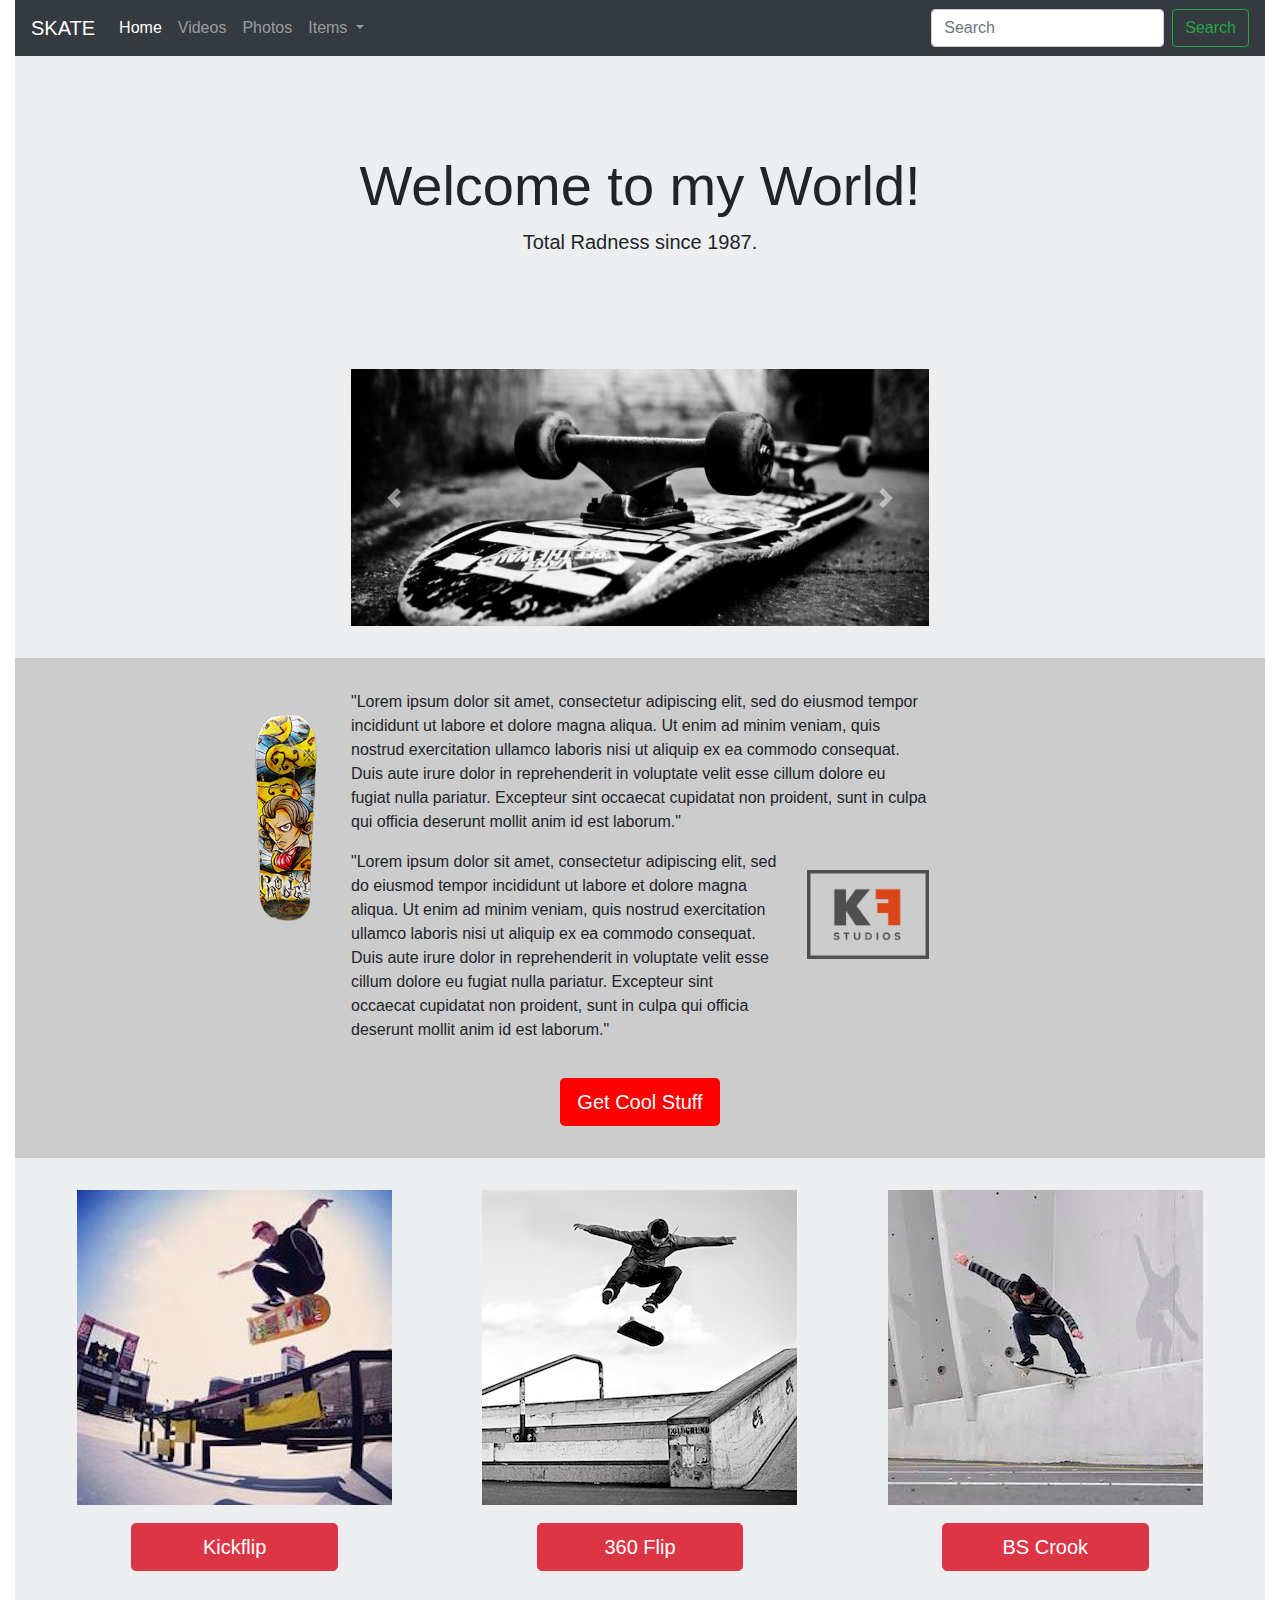
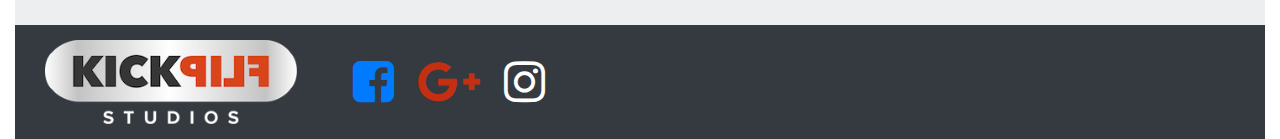
<file: index.html>
<!doctype html>
<html lang="en">
  <head>
    <!-- Required meta tags -->
    <meta charset="utf-8">
    <meta name="viewport" content="width=device-width, initial-scale=1, shrink-to-fit=no">

    <!-- Bootstrap CSS -->
    <link rel="stylesheet" href="/css/bootstrap-grid.min.css">
    <link rel="stylesheet" href="/css/bootstrap.min.css">
    <link rel="stylesheet" href="style.css">
    <link rel="stylesheet" href="https://cdnjs.cloudflare.com/ajax/libs/font-awesome/4.7.0/css/font-awesome.min.css">
    <title>Skate or Die</title>
  </head>
  
    <body>
      
<!-------------------------Working In Navbar------------ -->
 <div class="container-fluid">
    <nav class="navbar navbar-expand-lg navbar-dark bg-dark">
  <a class="navbar-brand" href="#">SKATE</a>
  <button class="navbar-toggler" type="button" data-toggle="collapse" data-target="#navbarSupportedContent" aria-controls="navbarSupportedContent" aria-expanded="false" aria-label="Toggle navigation">
    <span class="navbar-toggler-icon"></span>
  </button>

  <div class="collapse navbar-collapse" id="navbarSupportedContent">
    <ul class="navbar-nav mr-auto">
      <li class="nav-item active">
        <a class="nav-link" href="#">Home <span class="sr-only">(current)</span></a>
      </li>
      <li class="nav-item">
        <a class="nav-link" href="#">Videos</a>
      </li>
        <li class="nav-item">
        <a class="nav-link" href="#">Photos</a>
      </li>
      <li class="nav-item dropdown">
        <a class="nav-link dropdown-toggle" href="#" id="navbarDropdown" role="button" data-toggle="dropdown" aria-haspopup="true" aria-expanded="false">
          Items
        </a>
        <div class="dropdown-menu" aria-labelledby="navbarDropdown">
          <a class="dropdown-item" href="#">Pants</a>
          <a class="dropdown-item" href="#">Shirt</a>
          <div class="dropdown-divider"></div>
          <a class="dropdown-item" href="#">Apparel</a>
        </div>
      </li>
    </ul>
    <form class="form-inline my-2 my-lg-0">
      <input class="form-control mr-sm-2" type="search" placeholder="Search" aria-label="Search">
      <button class="btn btn-outline-success my-2 my-sm-0" type="submit">Search</button>
    </form>
  </div>
</nav>

      
<!--******************Headwords******************-->
 <!--///////////////////////Carousel\\\\\\\\\\\\\\-->    
        <div class="sectionLight">
            <div class="row">
             <div class="col-sm-12">
               <div class="jumbotron jumbotron-fluid">
                <div class="container">
                  <h1 class="display-4">Welcome to my World! </h1>
                  <p class="lead">Total Radness since 1987.</p>
                 </div>
                </div>  
             </div>
            </div>
            <div class="row">
              <div class="col"></div>
              <div class="col-sm-12 col-md-6">
                  <div id="mainCarousel" class="carousel slide" data-ride="carousel">
  <div class="carousel-inner">
    <div class="carousel-item active">
      <img class="d-block w-100" src="assets/board.jpg" alt="First slide">
    </div>
    <div class="carousel-item">
      <img class="d-block w-100" src="assets/tipsolahraga.jpg" alt="Second slide">
        <div class="carousel-caption d-none d-md-block">
        <h5>Skate for Life</h5>
        <p>Show me some tricks</p>
        </div>
    </div>
    <div class="carousel-item">
      <img class="d-block w-100" src="assets/longboard.jpg" alt="Third slide">
    </div>
  </div>
  <a class="carousel-control-prev" href="#mainCarousel" role="button" data-slide="prev">
    <span class="carousel-control-prev-icon" aria-hidden="true"></span>
    <span class="sr-only">Previous</span>
  </a>
  <a class="carousel-control-next" href="#mainCarousel" role="button" data-slide="next">
    <span class="carousel-control-next-icon" aria-hidden="true"></span>
    <span class="sr-only">Next</span>
  </a>
</div>
              </div>
                <div class="col"></div>
            </div>
        </div>

 <!--///////////////////////Section Dark\\\\\\\\\\\\\\-->        <div class="sectionDark">
        <div class="row">
            <div class="col-sm-12 col-md-1 offset-md-2">
                <img src="assets/prodigy.png" class="img-fluid skatework" alt="Responsive image">
            </div>
            <div class="col-sm-12 col-md-6">
                <div class="row">
                    <div class="col-sm-12">
                        <p>"Lorem ipsum dolor sit amet, consectetur adipiscing elit, sed do eiusmod tempor incididunt ut labore et dolore magna aliqua. Ut enim ad minim veniam, quis nostrud exercitation ullamco laboris nisi ut aliquip ex ea commodo consequat. Duis aute irure dolor in reprehenderit in voluptate velit esse cillum dolore eu fugiat nulla pariatur. Excepteur sint occaecat cupidatat non proident, sunt in culpa qui officia deserunt mollit anim id est laborum."</p>
                    </div>
                </div>
                <div class="row">
                    <div class="col-sm-12 col-md-9">
                        <p>"Lorem ipsum dolor sit amet, consectetur adipiscing elit, sed do eiusmod tempor incididunt ut labore et dolore magna aliqua. Ut enim ad minim veniam, quis nostrud exercitation ullamco laboris nisi ut aliquip ex ea commodo consequat. Duis aute irure dolor in reprehenderit in voluptate velit esse cillum dolore eu fugiat nulla pariatur. Excepteur sint occaecat cupidatat non proident, sunt in culpa qui officia deserunt mollit anim id est laborum."</p>
                    </div>
                    <div class="col-sm-12 col-md-3">
                        <img src="assets/KFS.png" class="img-fluid skatework" alt="Responsive image">
                    </div>
                </div>
            </div>
            <div class="col"></div>
        </div>
        <div class="row">
                <div class="col-sm-12">
                    <div class="coolStuffWrapper">
                        <button type="button" class="btn btn-lg coolStuffBtn" data-toggle="modal" data-target="#coolStuffModal">Get Cool Stuff</button>
                    </div>
                </div>
            </div>
        </div>
     
<!--   ---------------Section Light ---------- -->
     <div class="sectionLight">
       <div class="row">
            <div class="col-sm-12">
               <div class="row">
                  <div class="col-sm-12 col-lg-4">
                       <img class="img-fluid imgCenter" src="assets/kickflip.jpg" alt="Responsive image">
                      <div class="row">
                        <div class="col-sm-12">
                            <button type="button" class="btn btn-lg btn-danger btnCenter" data-toggle="modal" data-target=".kf-modal-lg">Kickflip</button>
                          </div>
                      </div></div>
                    <div class="col-sm-12 col-lg-4">
                       <img class="img-fluid imgCenter" src="assets/360flip.jpg" alt="Responsive image">
                      <div class="row">
                        <div class="col-sm-12">
                            <button type="button" class="btn btn-lg btn-danger btnCenter" data-toggle="modal" data-target=".tf-modal-md">360 Flip</button>
                          </div>
                        </div></div>
                      <div class="col-sm-12 col-lg-4">
                       <img class="img-fluid imgCenter" src="assets/bscrook.jpg" alt="Responsive image">
                      <div class="row">
                        <div class="col-sm-12">
                            <button type="button" class="btn btn-lg btn-danger btnCenter" data-toggle="modal" data-target=".BS-modal-sm">BS Crook</button>
                            </div>
                          </div></div>
                </div>
             </div>     
         </div></div>
        
<!-- ++++++++++++++++++++  Footer-----------  -->
     
    <footer class="footer bg-dark">
       <div class="container-fluid">
            <div class="row">
            <div class="col-sm-12 col-lg-3">
                <img class="img-fluid footerIMG" src="assets/KFS_LIGHT.png">
                </div>
            <div class="col-sm-12 col-lg-9 socialWrapper">
                <a href="https://facebook.com" target="_blank">
                    <i class="fa fa-facebook-square fa-3x" ></i></a>
                <a href="https://google.com" target="_blank">
                    <i class="fa fa-google-plus fa-3x"></i></a>
                <a href="https://instagram.com" target="_blank">
                    <i class="fa fa-instagram fa-3x"></i></a>
                </div>
           </div>
        </div>
     </footer>
     
     
            <!-- Modal -->
        
<!--        Cool Stuff Modal   -->
<div class="modal fade" id="coolStuffModal" tabindex="-1" role="dialog" aria-labelledby="exampleModalCenterTitle" aria-hidden="true">
  <div class="modal-dialog modal-dialog-centered" role="document">
    <div class="modal-content">
      <div class="modal-header">
        <h5 class="modal-title" id="exampleModalLongTitle">Get Exclusive Content</h5>
        <button type="button" class="close" data-dismiss="modal" aria-label="Close">
          <span aria-hidden="true">&times;</span>
        </button>
      </div>
      <div class="modal-body">
        <div class="container-fluid">
            <div class="row">
                <div class="col-sm-12">
                    <img src="assets/KFS_modal.png" class="img-fluid skatework" alt="Responsive image"> 
                </div>
            </div>
            <div class="row">
                <div class="col-sm-12">
                <div class="modalFormWrapper">
                    <form>
  <div class="form-group">
    <label for="forName">What's your Name?</label>
    <input type="text" class="form-control" id="forName" aria-describedby="emailHelp" placeholder="Naaaam">
    
  </div>
  <div class="form-group">
    <label for="formEmail">Where should we send you cool content?</label>
    <input type="password" class="form-control" id="formEmail" placeholder="Email re baba">
  </div>
  <button type="submit" class="btn btn-primary modalButtonPopUp">Submit</button>
</form>
                </div>
            </div>
            </div>
          </div>
      </div>
      <div class="modal-footer">
        <button type="button" class="btn btn-secondary" data-dismiss="modal">Close</button>
        </div>
    </div>
  </div>
</div>
     
<!--  KickFlip Modal   -->
     
     <div class="modal fade kf-modal-lg" tabindex="-1" role="dialog" aria-labelledby="myLargeModalLabel" aria-hidden="true">
  <div class="modal-dialog modal-lg">
    <div class="modal-content">
      <div class="embed-responsive embed-responsive-16by9">
  <iframe class="embed-responsive-item" src="https://www.youtube.com/embed/ilzy0viqVes" allowfullscreen></iframe>
          </div>
         <p>KickFlips Bruh</p>

    </div>
  </div>
</div>
     
<!--360 Flip     -->
     
 <div class="modal fade tf-modal-md" tabindex="-1" role="dialog" aria-labelledby="myLargeModalLabel" aria-hidden="true">
  <div class="modal-dialog modal-md">
    <div class="modal-content">
      <div class="embed-responsive embed-responsive-16by9">
  <iframe class="embed-responsive-item" src="https://www.youtube.com/embed/ilzy0viqVes" allowfullscreen></iframe>
          </div>
          <p>360Flip #boom</p>

    </div>
  </div>
</div>  
     
<!--BackSide Crook     -->
  <div class="modal fade BS-modal-sm" tabindex="-1" role="dialog" aria-labelledby="myLargeModalLabel" aria-hidden="true">
  <div class="modal-dialog modal-sm">
    <div class="modal-content">
      <div class="embed-responsive embed-responsive-16by9">
  <iframe class="embed-responsive-item" src="https://www.youtube.com/embed/ilzy0viqVes" allowfullscreen></iframe>
          </div>
          <p>BS Crook Nollie In, Nollie Out</p>

    </div>
  </div>
</div>   
 
     
     
     
     
     
</div>      
        
    
        
        
        
        
        
        
        
        
        
<!-- ********************** Javascript***************     -->
    <!-- Optional JavaScript -->
    <!-- jQuery first, then Popper.js, then Bootstrap JS -->
    <script src="https://code.jquery.com/jquery-3.2.1.slim.min.js" integrity="sha384-KJ3o2DKtIkvYIK3UENzmM7KCkRr/rE9/Qpg6aAZGJwFDMVNA/GpGFF93hXpG5KkN" crossorigin="anonymous"></script>
    <script src="https://cdnjs.cloudflare.com/ajax/libs/popper.js/1.12.9/umd/popper.min.js" integrity="sha384-ApNbgh9B+Y1QKtv3Rn7W3mgPxhU9K/ScQsAP7hUibX39j7fakFPskvXusvfa0b4Q" crossorigin="anonymous"></script>
    <script src="js/bootstrap.min.js"></script>
  </body>
</html>
</file>
<file: style.css>
.jumbotron {
    text-align: center;
    background: none;
}

.sectionLight{
    background-color: #eceeef;
    padding: 2rem;
}

.sectionDark{
    background-color: #cccccc;
    padding: 2rem;
}

.coolStuffWrapper {
    margin-top: 20px;
}

button.coolStuffBtn {
  background-color: red;
    color: #ffffff;
    display: block;
    margin: auto;
}
.skatework {
    padding-top: 20px;
    padding-bottom: 20px;
    display: block;
    margin: auto;
    max-width: 100%;
    height: auto;
}
h5.modal-title {
    display: block;
    margin: auto; 
}

.modalFormWrapper {
    padding: 2rem;
}
button.modalButtonPopUp {
    display: block;
    margin: auto;
}

img.imgCenter {
    display: block;
    margin: auto;
}
button.btnCenter{
    display: block;
    margin: auto;
    margin-top: 18px;
    margin-bottom: 22px;
    width: 55%;
    
}

.footerIMG {
    padding: 15px;
}

.fa {
    margin: 10px;
}

.fa-facebook-square {
    color: ##3b5998;
}
.fa-google-plus {
    color: #c32f10;
}
.fa-instagram {
    color: #ffffff;
}
.socialWrapper {
    display: block;
    margin: auto;
}
</file>
